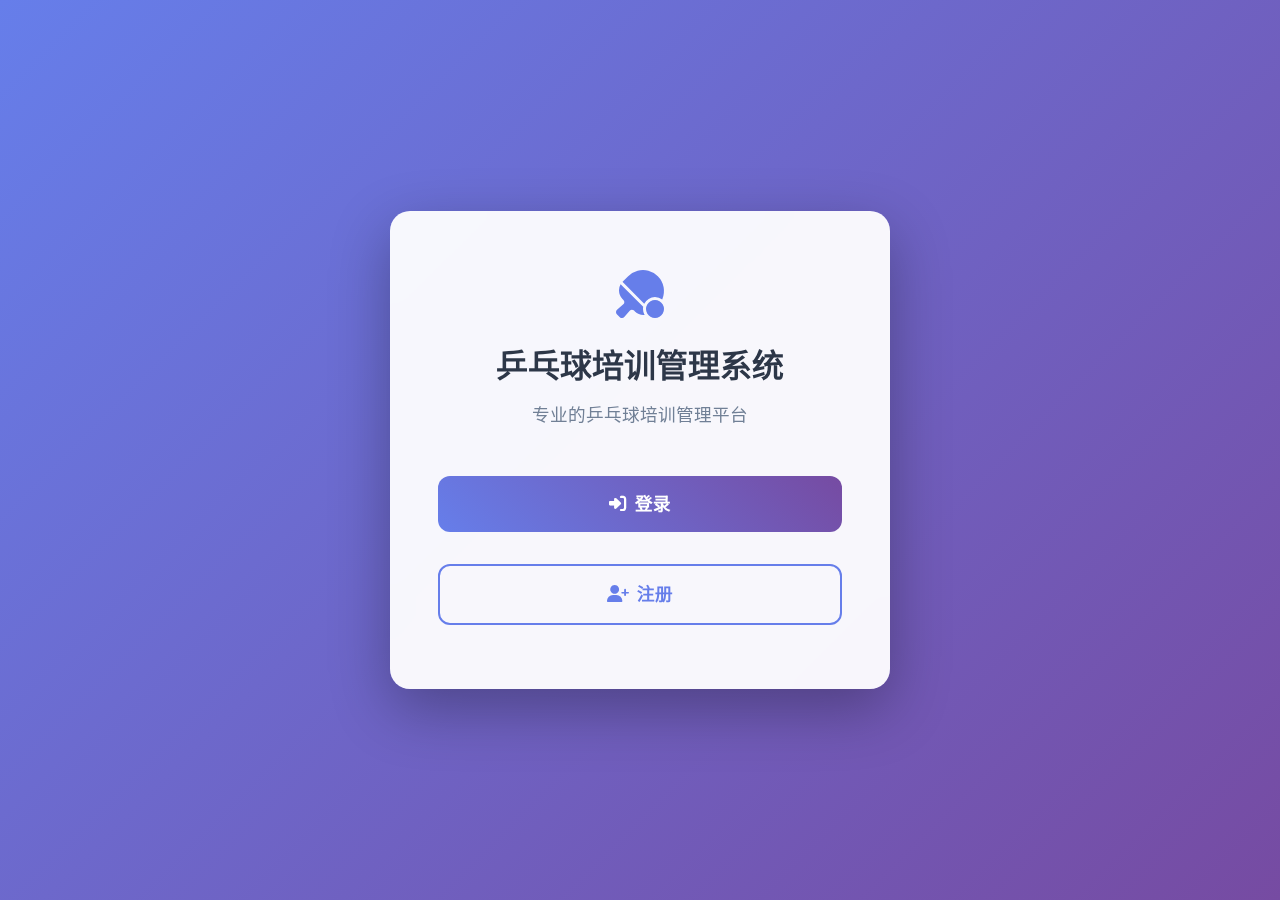
<file: table_tennis_system/backend/templates/index.html>
<!DOCTYPE html>
<html lang="zh-CN">
<head>
    <meta charset="UTF-8">
    <meta name="viewport" content="width=device-width, initial-scale=1.0">
    <title>乒乓球培训管理系统</title>
    <link href="https://cdn.jsdelivr.net/npm/bootstrap@5.3.2/dist/css/bootstrap.min.css" rel="stylesheet">
    <link href="https://cdnjs.cloudflare.com/ajax/libs/font-awesome/6.4.0/css/all.min.css" rel="stylesheet">
    <link href="https://fonts.googleapis.com/css2?family=Inter:wght@300;400;500;600;700&display=swap" rel="stylesheet">
    <style>
        body {
            font-family: 'Inter', sans-serif;
            background: linear-gradient(135deg, #667eea 0%, #764ba2 100%);
            min-height: 100vh;
            display: flex;
            align-items: center;
            justify-content: center;
        }

        .welcome-container {
            background: rgba(255, 255, 255, 0.95);
            border-radius: 20px;
            padding: 3rem;
            text-align: center;
            box-shadow: 0 20px 60px rgba(0,0,0,0.3);
            backdrop-filter: blur(10px);
            max-width: 500px;
            width: 100%;
            margin: 2rem;
        }

        .logo {
            font-size: 3rem;
            color: #667eea;
            margin-bottom: 1rem;
        }

        .title {
            font-size: 2rem;
            font-weight: 700;
            color: #2d3748;
            margin-bottom: 1rem;
        }

        .subtitle {
            color: #718096;
            margin-bottom: 3rem;
            font-size: 1.1rem;
        }

        .btn-welcome {
            width: 100%;
            padding: 15px;
            font-size: 1.1rem;
            font-weight: 600;
            border-radius: 12px;
            border: none;
            margin-bottom: 1rem;
            transition: all 0.3s ease;
        }

        .btn-primary {
            background: linear-gradient(45deg, #667eea, #764ba2);
            color: white;
        }

        .btn-primary:hover {
            transform: translateY(-2px);
            box-shadow: 0 8px 25px rgba(102, 126, 234, 0.3);
        }

        .btn-outline-primary {
            border: 2px solid #667eea;
            color: #667eea;
            background: transparent;
        }

        .btn-outline-primary:hover {
            background: #667eea;
            color: white;
            transform: translateY(-2px);
        }

        @keyframes fadeInUp {
            from {
                opacity: 0;
                transform: translateY(30px);
            }
            to {
                opacity: 1;
                transform: translateY(0);
            }
        }

        .fade-in-up {
            animation: fadeInUp 0.8s ease-out;
        }
    </style>
</head>
<body>
    <div class="welcome-container fade-in-up">
        <div class="logo">
            <i class="fas fa-table-tennis"></i>
        </div>
        <h1 class="title">乒乓球培训管理系统</h1>
        <p class="subtitle">专业的乒乓球培训管理平台</p>

        <div class="d-grid gap-3">
            <a href="/login" class="btn btn-primary btn-welcome">
                <i class="fas fa-sign-in-alt me-2"></i>登录
            </a>
            <a href="/register" class="btn btn-outline-primary btn-welcome">
                <i class="fas fa-user-plus me-2"></i>注册
            </a>
        </div>
    </div>

    <script src="https://cdn.jsdelivr.net/npm/bootstrap@5.3.2/dist/js/bootstrap.bundle.min.js"></script>
</body>
</html>
</file>
